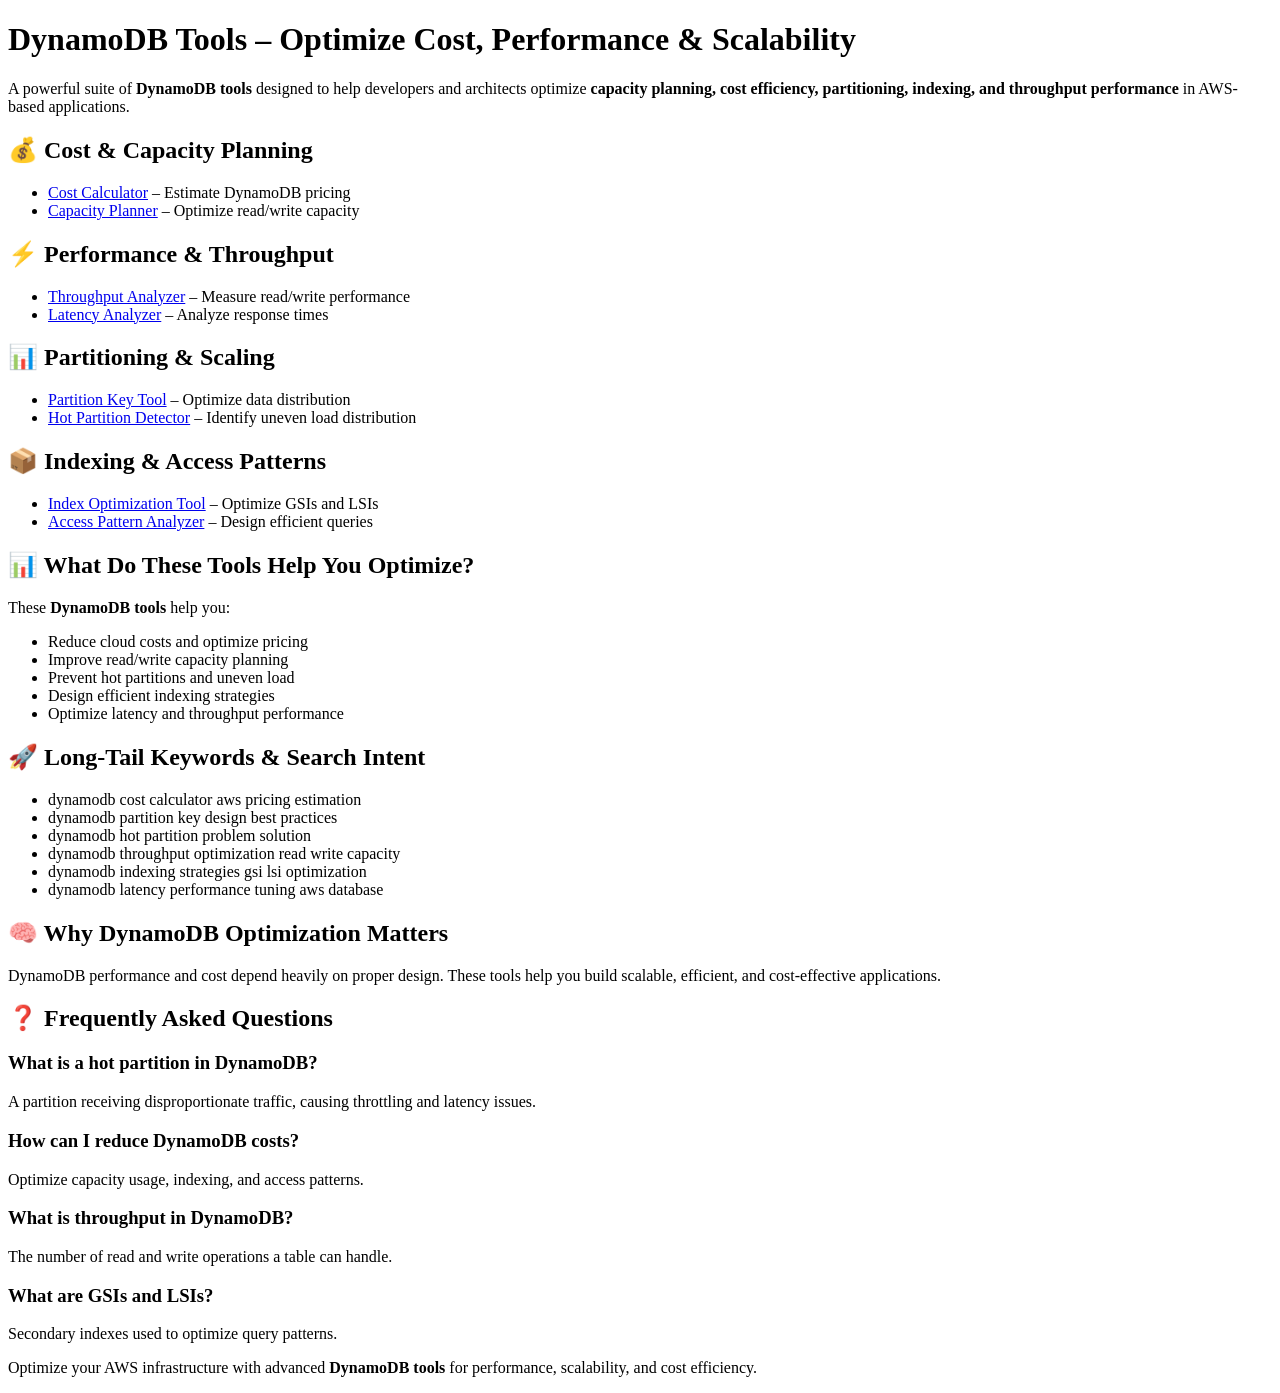
<file: index.html>
<!DOCTYPE html>
<html lang="en">
<head>
    <meta charset="UTF-8">
    <meta name="viewport" content="width=device-width, initial-scale=1.0">
    <meta name="google-site-verification" content="PkLa_ViOo6FAHpvh8SacceMb95o9tePRdrqLNBz9X1M" />
    <title>DynamoDB Tools – Capacity, Cost, Partitioning & Performance Optimization</title>

    <meta name="description" content="Optimize AWS DynamoDB with tools for capacity planning, cost estimation, partitioning, indexing, latency and throughput analysis.">

    <meta name="keywords" content="dynamodb cost calculator, dynamodb capacity planning tool, dynamodb partition key optimization, dynamodb hot partition fix, dynamodb throughput analysis, dynamodb indexing strategies">

    <link rel="canonical" href="/dynamodb-tools/">
</head>

<body>

<header>
    <h1>DynamoDB Tools – Optimize Cost, Performance & Scalability</h1>
    <p>
        A powerful suite of <strong>DynamoDB tools</strong> designed to help developers and architects
        optimize <strong>capacity planning, cost efficiency, partitioning, indexing, and throughput performance</strong>
        in AWS-based applications.
    </p>
</header>

<section>
    <h2>💰 Cost & Capacity Planning</h2>
    <ul>
        <li><a href="/dynamodb-tools/cost/">Cost Calculator</a> – Estimate DynamoDB pricing</li>
        <li><a href="/dynamodb-tools/capacity/">Capacity Planner</a> – Optimize read/write capacity</li>
    </ul>
</section>

<section>
    <h2>⚡ Performance & Throughput</h2>
    <ul>
        <li><a href="/dynamodb-tools/throughput/">Throughput Analyzer</a> – Measure read/write performance</li>
        <li><a href="/dynamodb-tools/latency/">Latency Analyzer</a> – Analyze response times</li>
    </ul>
</section>

<section>
    <h2>📊 Partitioning & Scaling</h2>
    <ul>
        <li><a href="/dynamodb-tools/partition/">Partition Key Tool</a> – Optimize data distribution</li>
        <li><a href="/dynamodb-tools/hot/">Hot Partition Detector</a> – Identify uneven load distribution</li>
    </ul>
</section>

<section>
    <h2>📦 Indexing & Access Patterns</h2>
    <ul>
        <li><a href="/dynamodb-tools/index/">Index Optimization Tool</a> – Optimize GSIs and LSIs</li>
        <li><a href="/dynamodb-tools/access/">Access Pattern Analyzer</a> – Design efficient queries</li>
    </ul>
</section>

<section>
    <h2>📊 What Do These Tools Help You Optimize?</h2>
    <p>
        These <strong>DynamoDB tools</strong> help you:
    </p>
    <ul>
        <li>Reduce cloud costs and optimize pricing</li>
        <li>Improve read/write capacity planning</li>
        <li>Prevent hot partitions and uneven load</li>
        <li>Design efficient indexing strategies</li>
        <li>Optimize latency and throughput performance</li>
    </ul>
</section>

<section>
    <h2>🚀 Long-Tail Keywords & Search Intent</h2>
    <ul>
        <li>dynamodb cost calculator aws pricing estimation</li>
        <li>dynamodb partition key design best practices</li>
        <li>dynamodb hot partition problem solution</li>
        <li>dynamodb throughput optimization read write capacity</li>
        <li>dynamodb indexing strategies gsi lsi optimization</li>
        <li>dynamodb latency performance tuning aws database</li>
    </ul>
</section>

<section>
    <h2>🧠 Why DynamoDB Optimization Matters</h2>
    <p>
        DynamoDB performance and cost depend heavily on proper design.
        These tools help you build scalable, efficient, and cost-effective applications.
    </p>
</section>

<section>
    <h2>❓ Frequently Asked Questions</h2>

    <h3>What is a hot partition in DynamoDB?</h3>
    <p>
        A partition receiving disproportionate traffic, causing throttling and latency issues.
    </p>

    <h3>How can I reduce DynamoDB costs?</h3>
    <p>
        Optimize capacity usage, indexing, and access patterns.
    </p>

    <h3>What is throughput in DynamoDB?</h3>
    <p>
        The number of read and write operations a table can handle.
    </p>

    <h3>What are GSIs and LSIs?</h3>
    <p>
        Secondary indexes used to optimize query patterns.
    </p>
</section>

<footer>
    <p>
        Optimize your AWS infrastructure with advanced <strong>DynamoDB tools</strong>
        for performance, scalability, and cost efficiency.
    </p>
</footer>

</body>
</html>
</file>
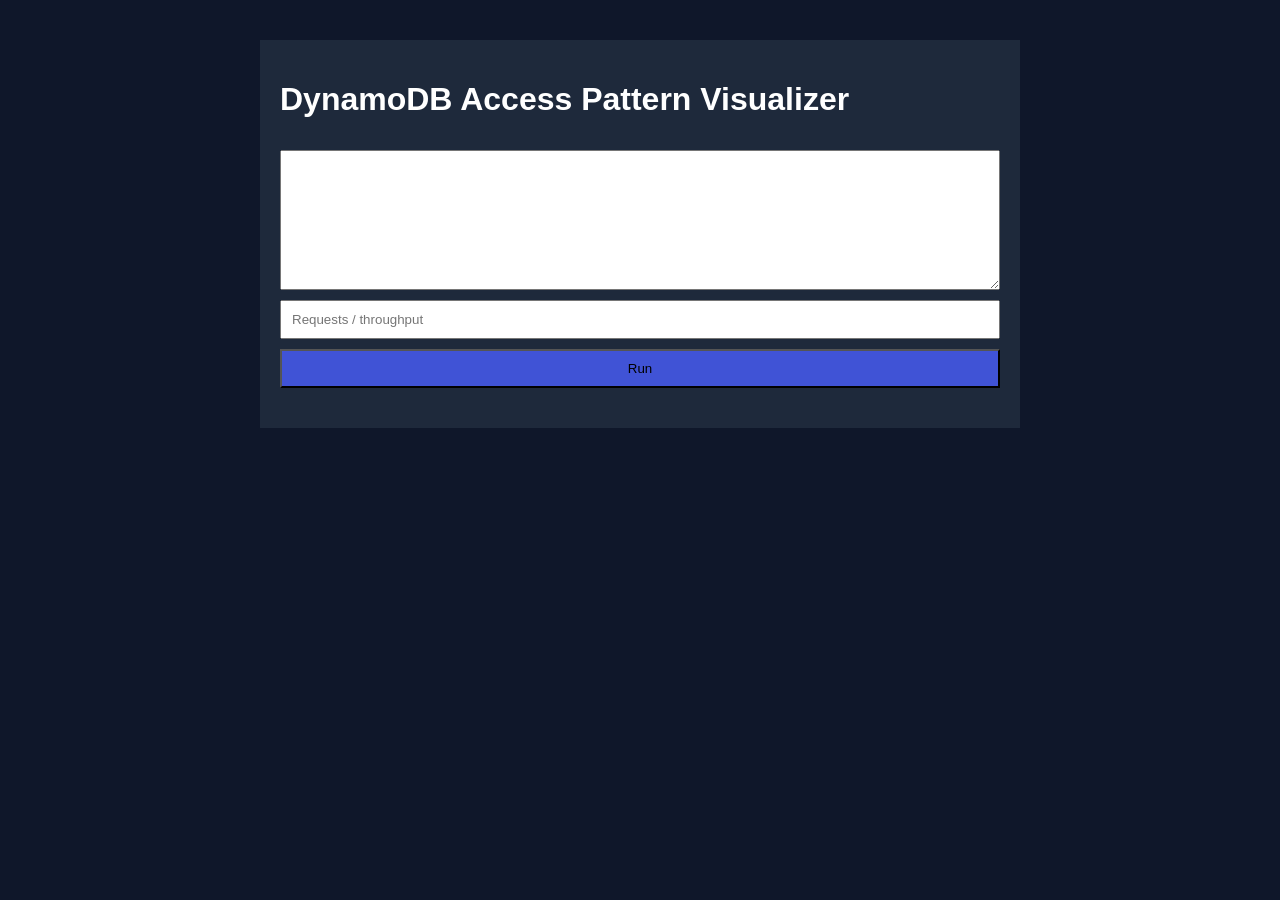
<file: access/index.html>
<html>
<head>
<meta charset='UTF-8'>
<title>DynamoDB Access Pattern Visualizer</title>
<meta name='viewport' content='width=device-width, initial-scale=1.0'>
    <meta name="google-site-verification" content="PkLa_ViOo6FAHpvh8SacceMb95o9tePRdrqLNBz9X1M" />
<link rel='stylesheet' href='styles.css'>
</head>
<body>
<div class='container'>
<h1>DynamoDB Access Pattern Visualizer</h1>
<textarea id='input'></textarea>
<input id='value' placeholder='Requests / throughput'>
<button onclick='run()'>Run</button>
<div id='res' class='result'></div>
</div>
<script src='script.js'></script>
</body>
</html>
</file>
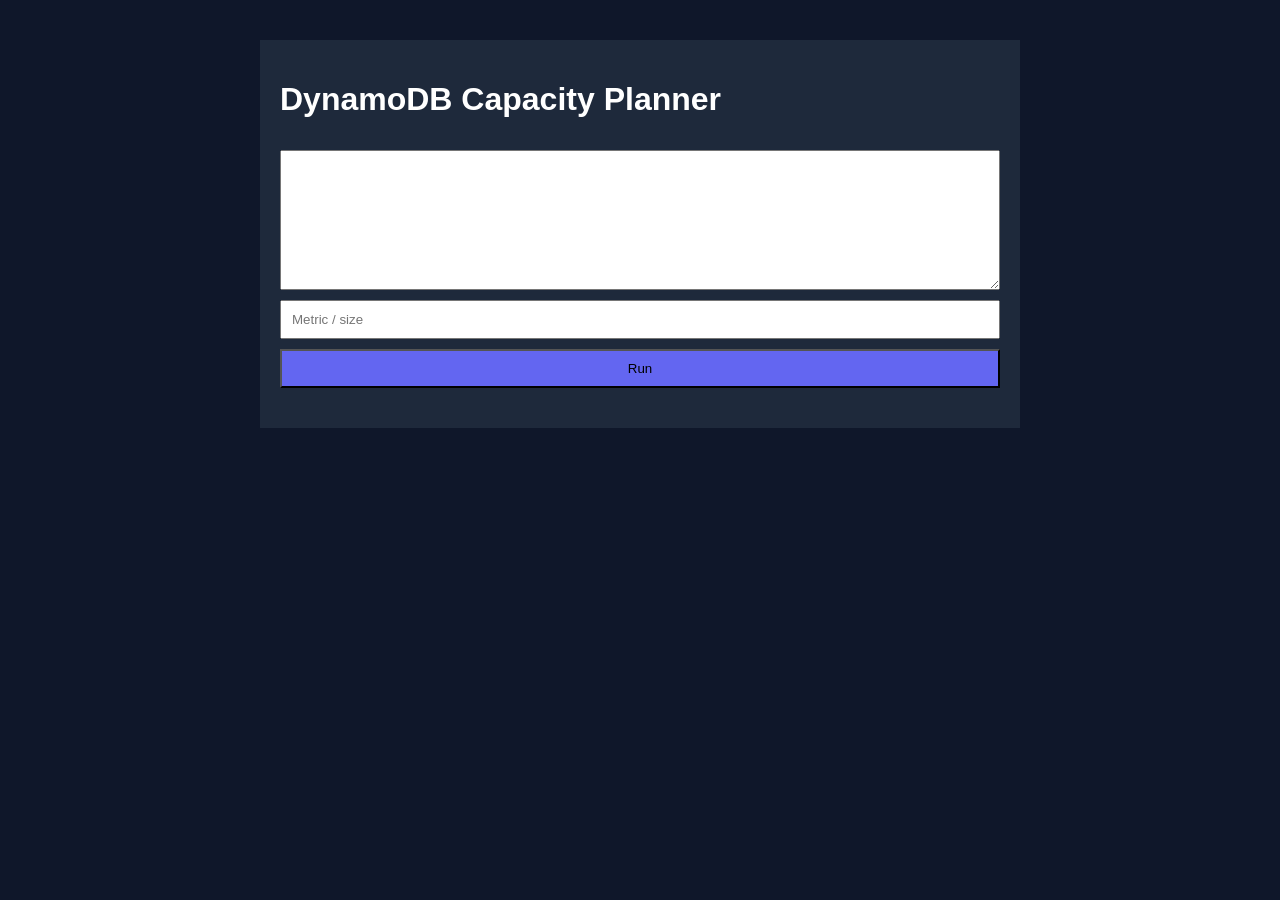
<file: capacity/index.html>
<html>
<head>
<meta charset='UTF-8'>
<title>DynamoDB Capacity Planner</title>
<meta name='viewport' content='width=device-width, initial-scale=1.0'>
    <meta name="google-site-verification" content="PkLa_ViOo6FAHpvh8SacceMb95o9tePRdrqLNBz9X1M" />
<link rel='stylesheet' href='styles.css'>
</head>
<body>
<div class='container'>
<h1>DynamoDB Capacity Planner</h1>
<textarea id='input'></textarea>
<input id='value' placeholder='Metric / size'>
<button onclick='run()'>Run</button>
<div id='res' class='result'></div>
</div>
<script src='script.js'></script>
</body>
</html>
</file>
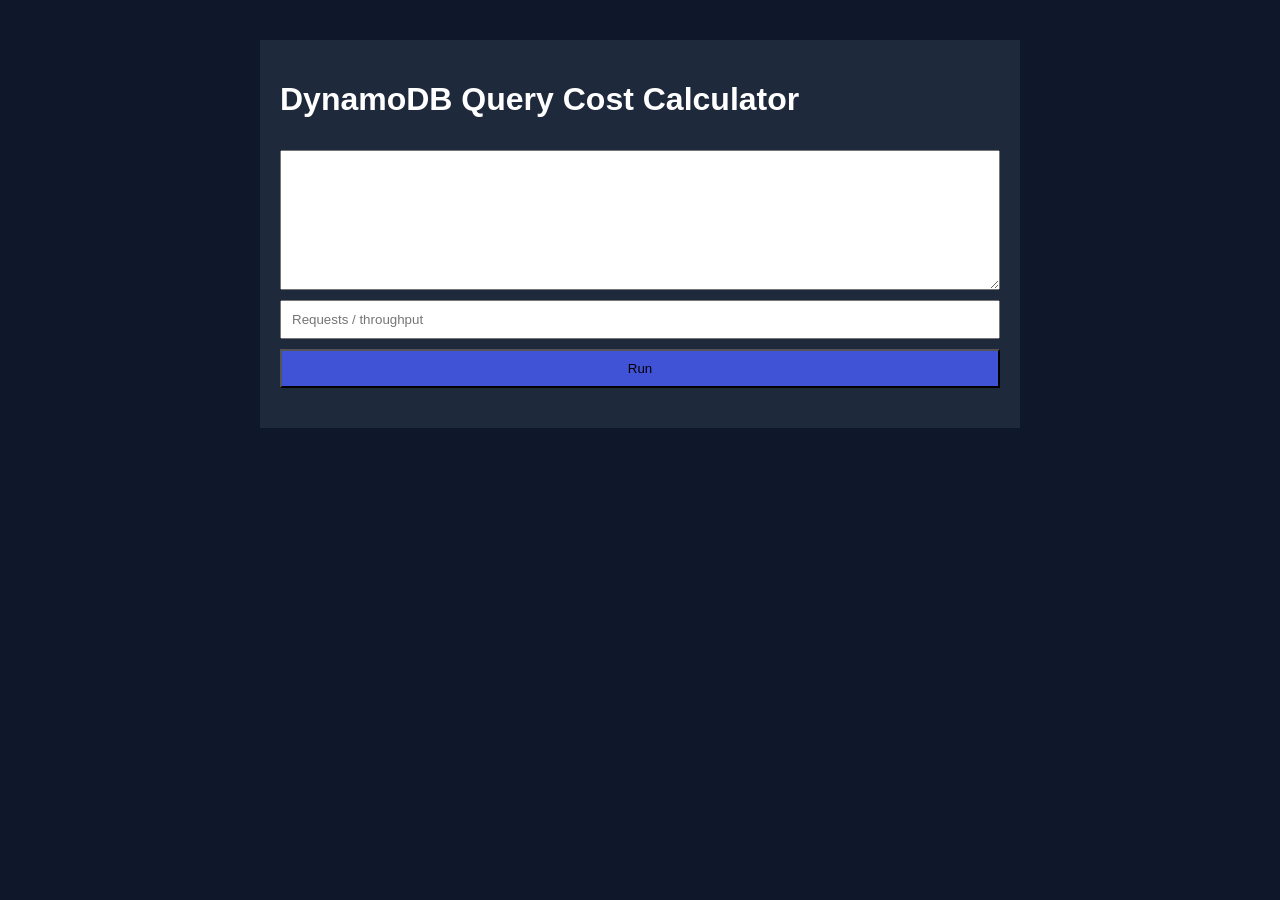
<file: cost/index.html>
<html>
<head>
<meta charset='UTF-8'>
<title>DynamoDB Query Cost Calculator</title>
<meta name='viewport' content='width=device-width, initial-scale=1.0'>
    <meta name="google-site-verification" content="PkLa_ViOo6FAHpvh8SacceMb95o9tePRdrqLNBz9X1M" />
<link rel='stylesheet' href='styles.css'>
</head>
<body>
<div class='container'>
<h1>DynamoDB Query Cost Calculator</h1>
<textarea id='input'></textarea>
<input id='value' placeholder='Requests / throughput'>
<button onclick='run()'>Run</button>
<div id='res' class='result'></div>
</div>
<script src='script.js'></script>
</body>
</html>
</file>
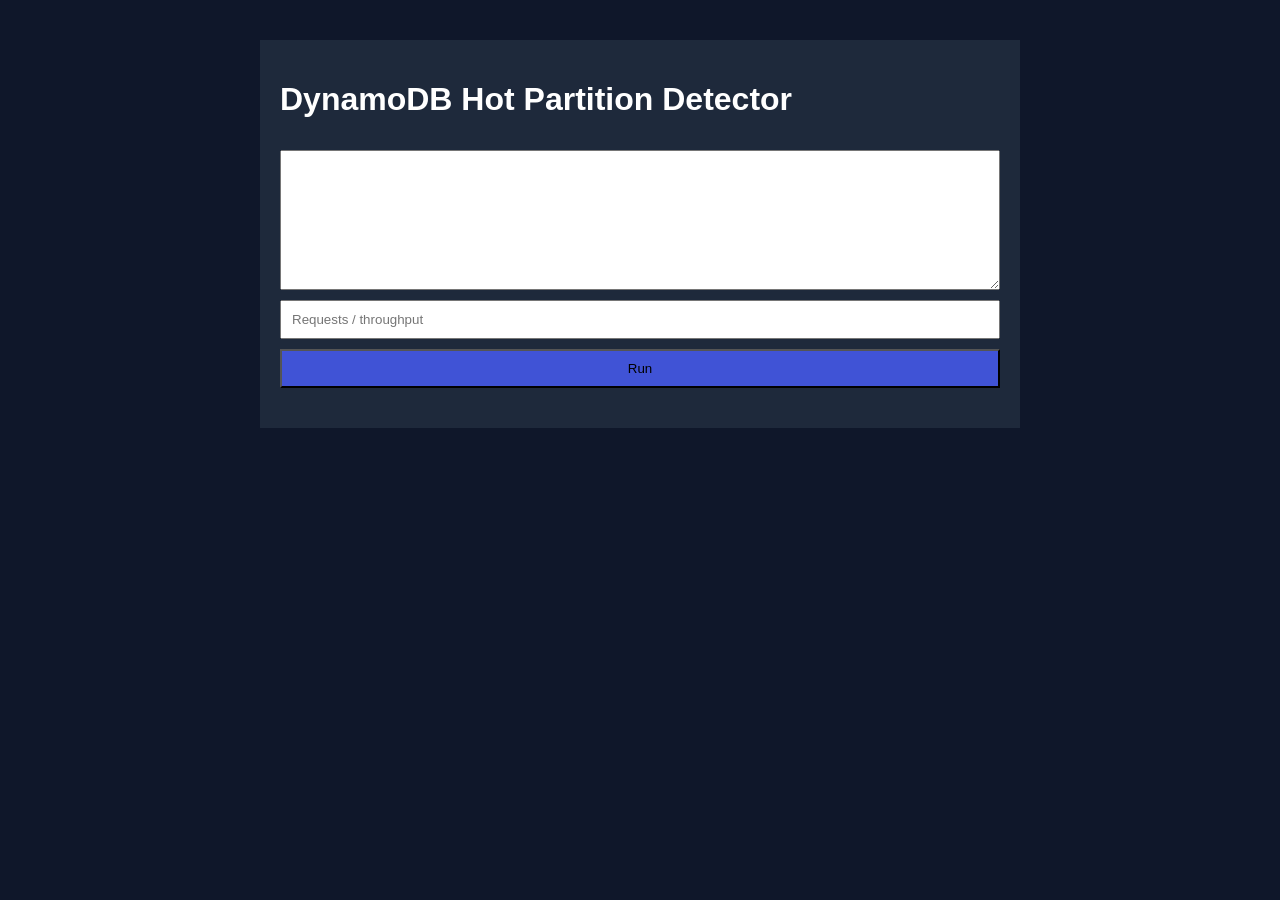
<file: hot/index.html>
<html>
<head>
<meta charset='UTF-8'>
<title>DynamoDB Hot Partition Detector</title>
<meta name='viewport' content='width=device-width, initial-scale=1.0'>
    <meta name="google-site-verification" content="PkLa_ViOo6FAHpvh8SacceMb95o9tePRdrqLNBz9X1M" />
<link rel='stylesheet' href='styles.css'>
</head>
<body>
<div class='container'>
<h1>DynamoDB Hot Partition Detector</h1>
<textarea id='input'></textarea>
<input id='value' placeholder='Requests / throughput'>
<button onclick='run()'>Run</button>
<div id='res' class='result'></div>
</div>
<script src='script.js'></script>
</body>
</html>
</file>
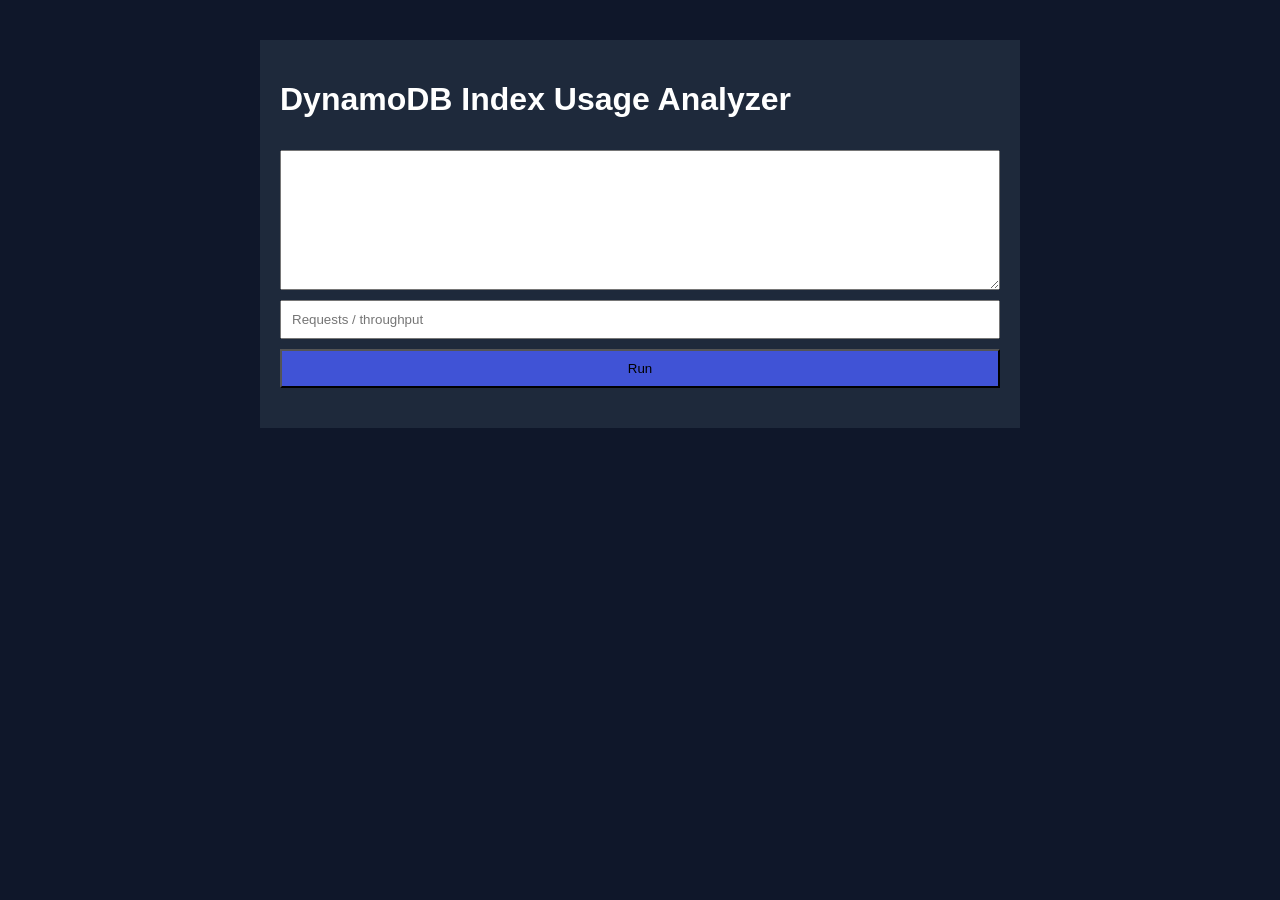
<file: index/index.html>
<html>
<head>
<meta charset='UTF-8'>
<title>DynamoDB Index Usage Analyzer</title>
<meta name='viewport' content='width=device-width, initial-scale=1.0'>
    <meta name="google-site-verification" content="PkLa_ViOo6FAHpvh8SacceMb95o9tePRdrqLNBz9X1M" />
<link rel='stylesheet' href='styles.css'>
</head>
<body>
<div class='container'>
<h1>DynamoDB Index Usage Analyzer</h1>
<textarea id='input'></textarea>
<input id='value' placeholder='Requests / throughput'>
<button onclick='run()'>Run</button>
<div id='res' class='result'></div>
</div>
<script src='script.js'></script>
</body>
</html>
</file>
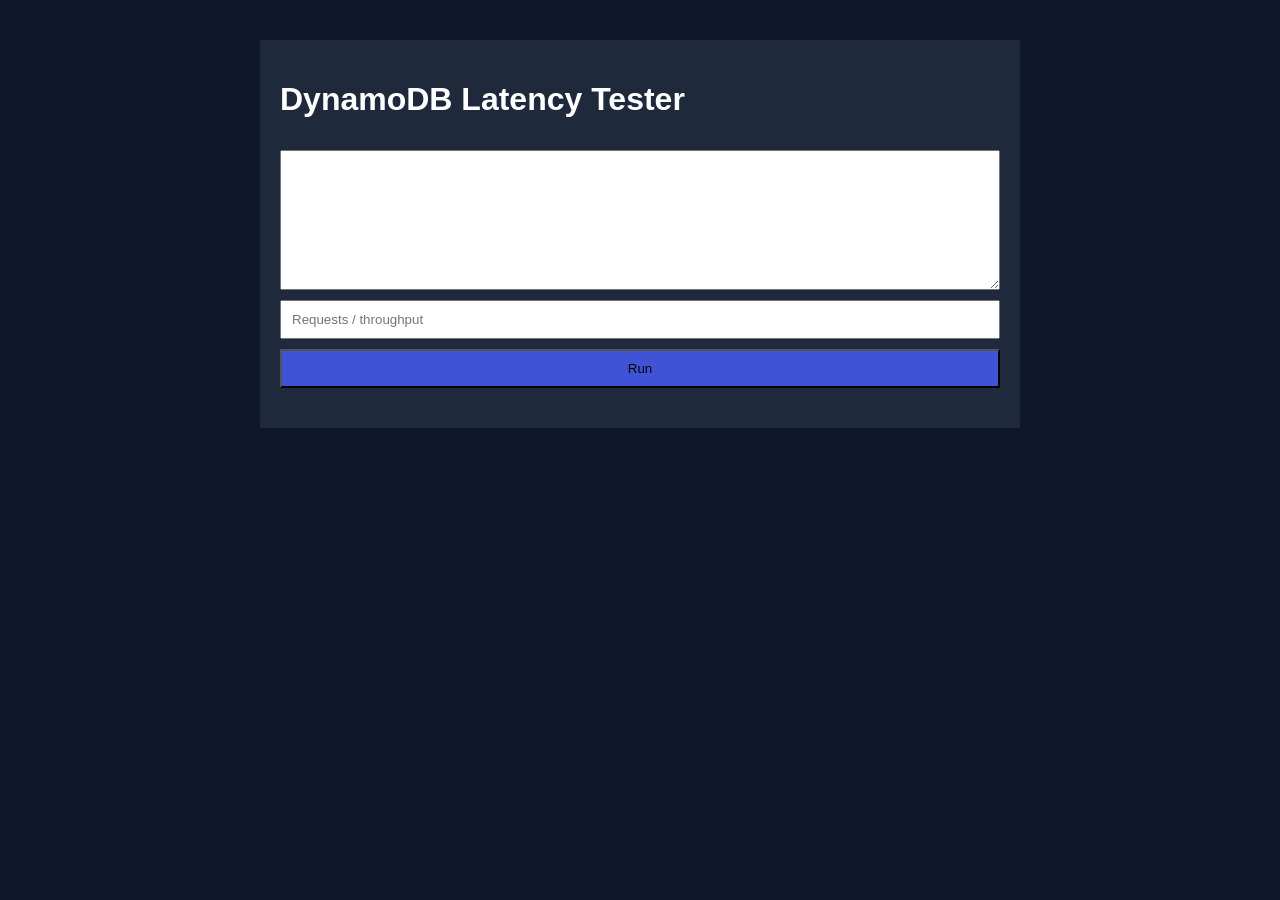
<file: latency/index.html>
<html>
<head>
<meta charset='UTF-8'>
<title>DynamoDB Latency Tester</title>
<meta name='viewport' content='width=device-width, initial-scale=1.0'>
    <meta name="google-site-verification" content="PkLa_ViOo6FAHpvh8SacceMb95o9tePRdrqLNBz9X1M" />
<link rel='stylesheet' href='styles.css'>
</head>
<body>
<div class='container'>
<h1>DynamoDB Latency Tester</h1>
<textarea id='input'></textarea>
<input id='value' placeholder='Requests / throughput'>
<button onclick='run()'>Run</button>
<div id='res' class='result'></div>
</div>
<script src='script.js'></script>
</body>
</html>
</file>
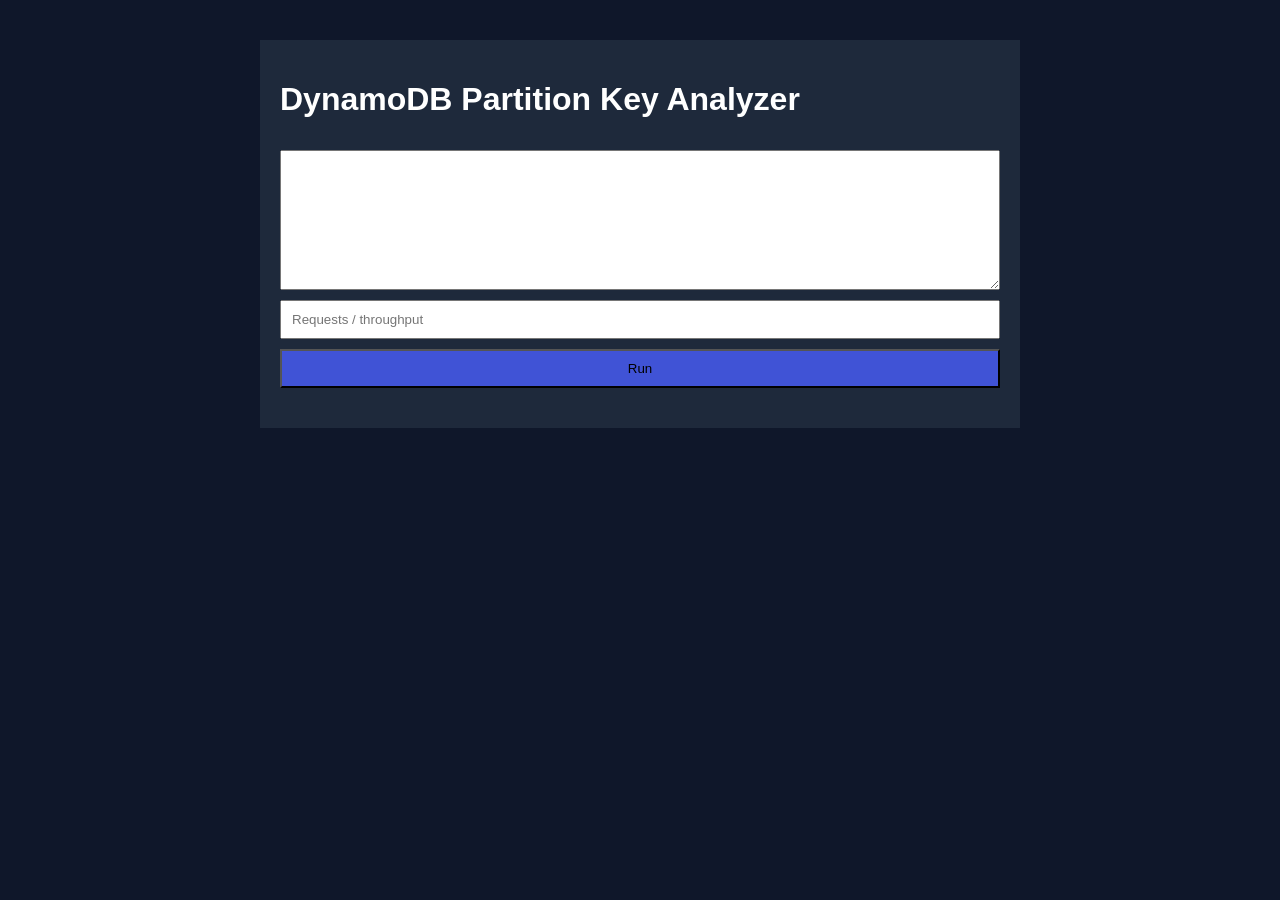
<file: partition/index.html>
<html>
<head>
<meta charset='UTF-8'>
<title>DynamoDB Partition Key Analyzer</title>
<meta name='viewport' content='width=device-width, initial-scale=1.0'>
    <meta name="google-site-verification" content="PkLa_ViOo6FAHpvh8SacceMb95o9tePRdrqLNBz9X1M" />
<link rel='stylesheet' href='styles.css'>
</head>
<body>
<div class='container'>
<h1>DynamoDB Partition Key Analyzer</h1>
<textarea id='input'></textarea>
<input id='value' placeholder='Requests / throughput'>
<button onclick='run()'>Run</button>
<div id='res' class='result'></div>
</div>
<script src='script.js'></script>
</body>
</html>
</file>
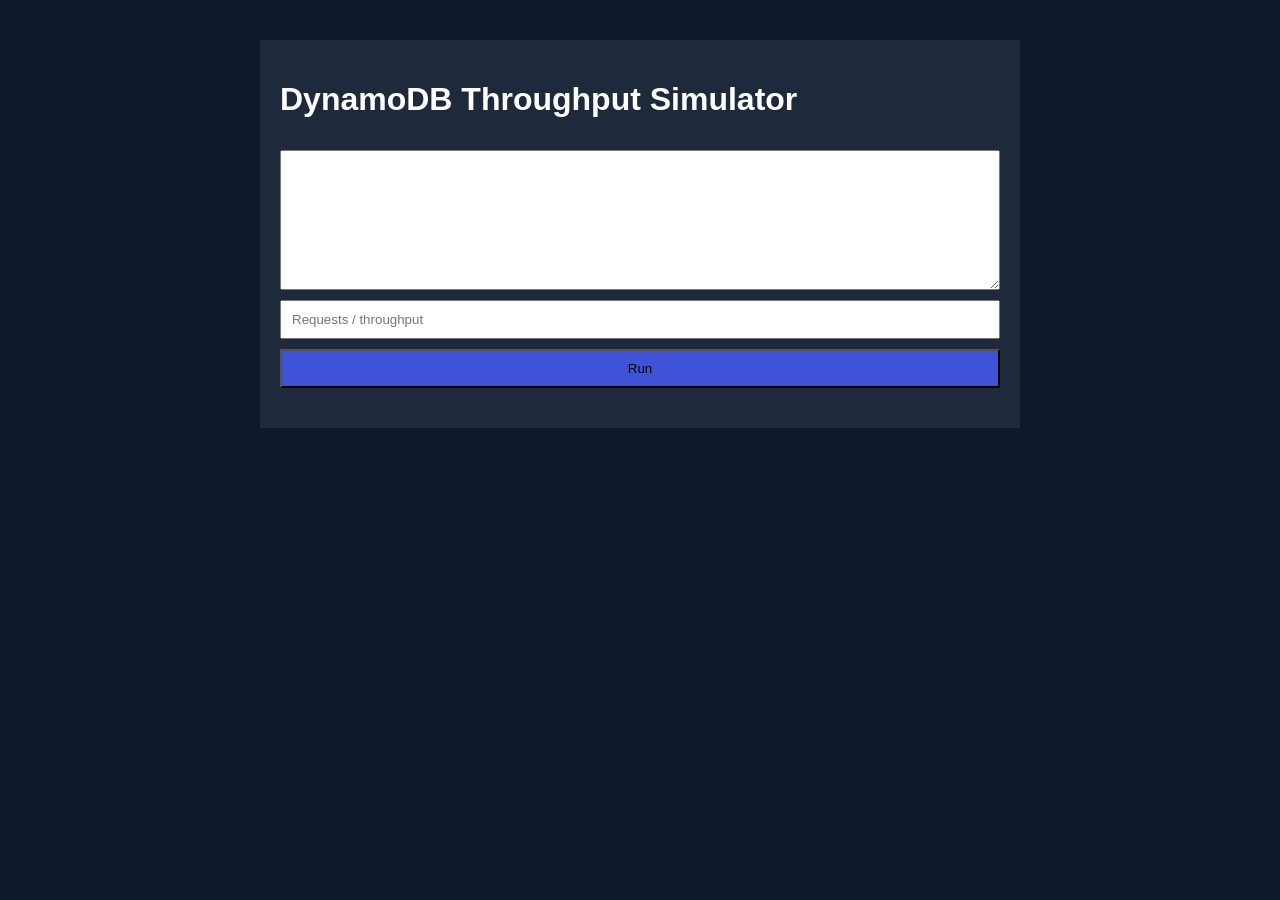
<file: throughput/index.html>
<html>
<head>
<meta charset='UTF-8'>
<title>DynamoDB Throughput Simulator</title>
<meta name='viewport' content='width=device-width, initial-scale=1.0'>
    <meta name="google-site-verification" content="PkLa_ViOo6FAHpvh8SacceMb95o9tePRdrqLNBz9X1M" />
<link rel='stylesheet' href='styles.css'>
</head>
<body>
<div class='container'>
<h1>DynamoDB Throughput Simulator</h1>
<textarea id='input'></textarea>
<input id='value' placeholder='Requests / throughput'>
<button onclick='run()'>Run</button>
<div id='res' class='result'></div>
</div>
<script src='script.js'></script>
</body>
</html>
</file>
<file: access/styles.css>
body{font-family:Arial;background:#0f172a;color:#fff}.container{max-width:720px;margin:40px auto;padding:20px;background:#1e293b}textarea,input{width:100%;margin-top:10px;padding:10px}textarea{height:140px}button{margin-top:10px;width:100%;padding:10px;background:#4053d6}.result{margin-top:20px;white-space:pre-wrap}
</file>
<file: capacity/styles.css>
body{font-family:Arial;background:#0f172a;color:#fff}.container{max-width:720px;margin:40px auto;padding:20px;background:#1e293b}textarea,input{width:100%;margin-top:10px;padding:10px}textarea{height:140px}button{margin-top:10px;width:100%;padding:10px;background:#6366f1}.result{margin-top:20px;white-space:pre-wrap}
</file>
<file: cost/styles.css>
body{font-family:Arial;background:#0f172a;color:#fff}.container{max-width:720px;margin:40px auto;padding:20px;background:#1e293b}textarea,input{width:100%;margin-top:10px;padding:10px}textarea{height:140px}button{margin-top:10px;width:100%;padding:10px;background:#4053d6}.result{margin-top:20px;white-space:pre-wrap}
</file>
<file: hot/styles.css>
body{font-family:Arial;background:#0f172a;color:#fff}.container{max-width:720px;margin:40px auto;padding:20px;background:#1e293b}textarea,input{width:100%;margin-top:10px;padding:10px}textarea{height:140px}button{margin-top:10px;width:100%;padding:10px;background:#4053d6}.result{margin-top:20px;white-space:pre-wrap}
</file>
<file: index/styles.css>
body{font-family:Arial;background:#0f172a;color:#fff}.container{max-width:720px;margin:40px auto;padding:20px;background:#1e293b}textarea,input{width:100%;margin-top:10px;padding:10px}textarea{height:140px}button{margin-top:10px;width:100%;padding:10px;background:#4053d6}.result{margin-top:20px;white-space:pre-wrap}
</file>
<file: latency/styles.css>
body{font-family:Arial;background:#0f172a;color:#fff}.container{max-width:720px;margin:40px auto;padding:20px;background:#1e293b}textarea,input{width:100%;margin-top:10px;padding:10px}textarea{height:140px}button{margin-top:10px;width:100%;padding:10px;background:#4053d6}.result{margin-top:20px;white-space:pre-wrap}
</file>
<file: partition/styles.css>
body{font-family:Arial;background:#0f172a;color:#fff}.container{max-width:720px;margin:40px auto;padding:20px;background:#1e293b}textarea,input{width:100%;margin-top:10px;padding:10px}textarea{height:140px}button{margin-top:10px;width:100%;padding:10px;background:#4053d6}.result{margin-top:20px;white-space:pre-wrap}
</file>
<file: throughput/styles.css>
body{font-family:Arial;background:#0f172a;color:#fff}.container{max-width:720px;margin:40px auto;padding:20px;background:#1e293b}textarea,input{width:100%;margin-top:10px;padding:10px}textarea{height:140px}button{margin-top:10px;width:100%;padding:10px;background:#4053d6}.result{margin-top:20px;white-space:pre-wrap}
</file>
